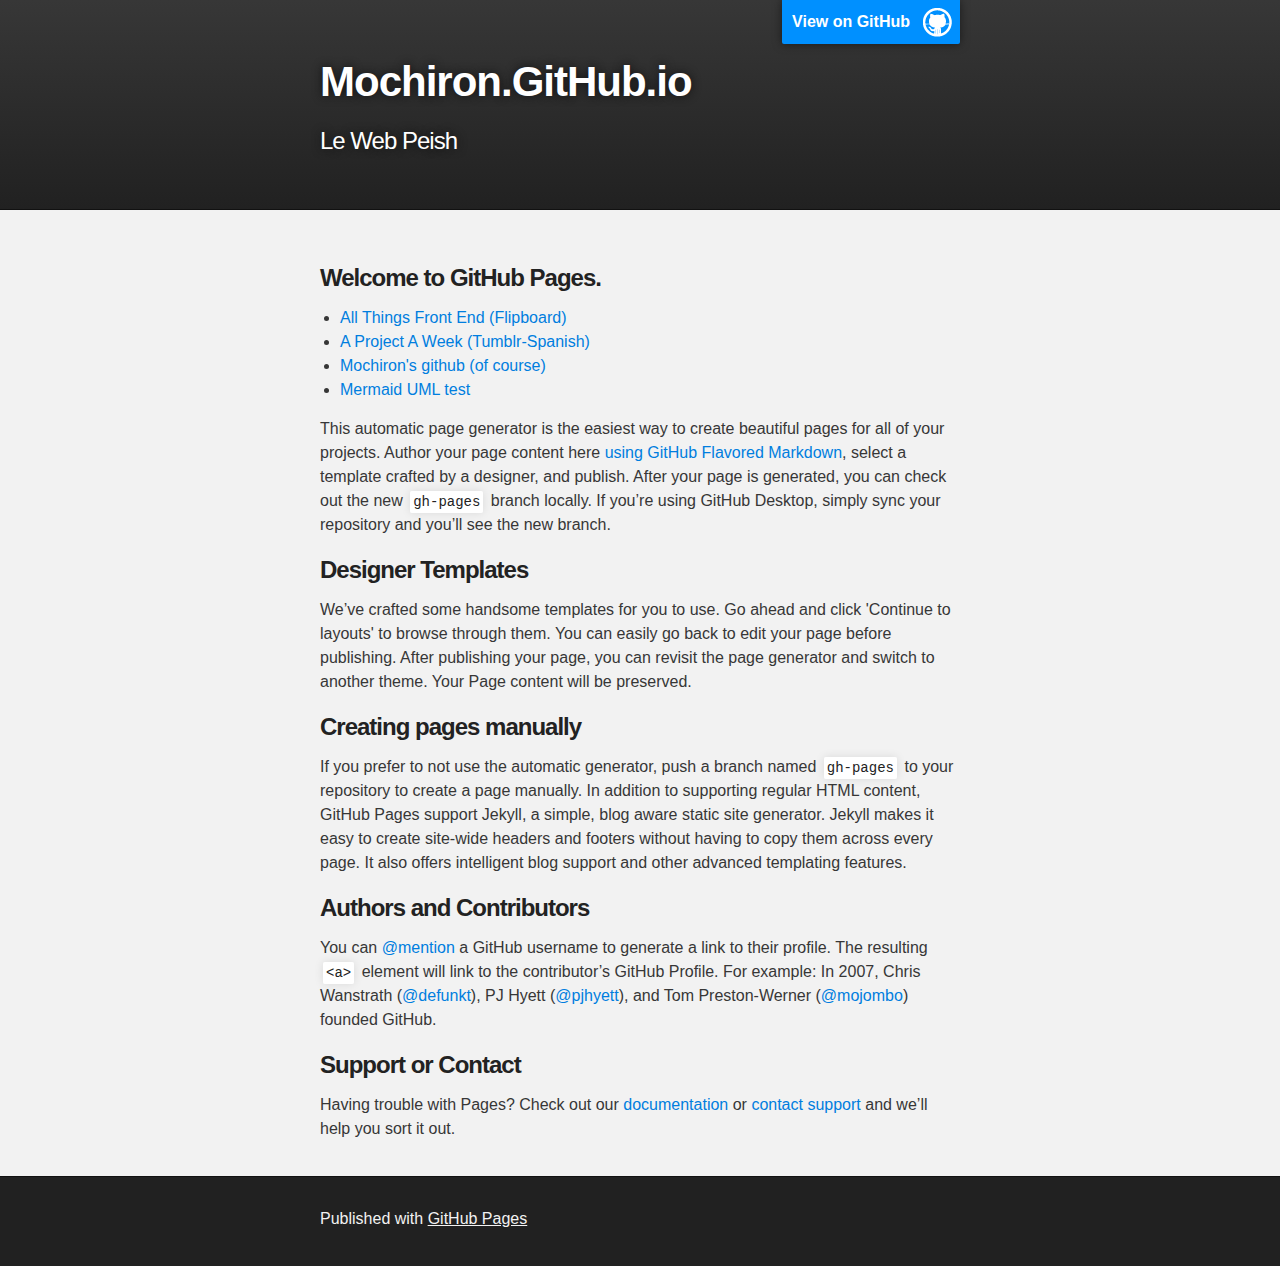
<file: index.html>
<!DOCTYPE html>
<html>

  <head>
    <meta charset='utf-8'>
    <meta http-equiv="X-UA-Compatible" content="chrome=1">
    <meta name="description" content="Mochiron.GitHub.io : Le Web Peish">

    <link rel="stylesheet" type="text/css" media="screen" href="css/stylesheet.css">

    <title>Mochiron.GitHub.io</title>
  </head>

  <body>

    <!-- HEADER -->
    <div id="header_wrap" class="outer">
        <header class="inner">
          <a id="forkme_banner" href="https://github.com/mochiron">View on GitHub</a>

          <h1 id="project_title">Mochiron.GitHub.io</h1>
          <h2 id="project_tagline">Le Web Peish</h2>

        </header>
    </div>

    <!-- MAIN CONTENT -->
    <div id="main_content_wrap" class="outer">
      <section id="main_content" class="inner">
        <h3>
<a id="welcome-to-github-pages" class="anchor" href="#welcome-to-github-pages" aria-hidden="true"><span class="octicon octicon-link"></span></a>Welcome to GitHub Pages.</h3>
<ul>
  <li>
    <a href="https://flipboard.com/@reitoosogu/all-things-front-end-vrp5psfby">All Things Front End (Flipboard)</a>
  </li>
  <li>
    <a href="http://mochirun.tumblr.com/">A Project A Week (Tumblr-Spanish)</a>
  </li>
  <li>
    <a href="https://github.com/mochiron">Mochiron's github (of course)</a>
  </li>
  <li>
    <a href="mermaidtest.html">Mermaid UML test</a>
  </li>

</ul>

<p>This automatic page generator is the easiest way to create beautiful pages for all of your projects. Author your page content here <a href="https://guides.github.com/features/mastering-markdown/">using GitHub Flavored Markdown</a>, select a template crafted by a designer, and publish. After your page is generated, you can check out the new <code>gh-pages</code> branch locally. If you’re using GitHub Desktop, simply sync your repository and you’ll see the new branch.</p>

<h3>
<a id="designer-templates" class="anchor" href="#designer-templates" aria-hidden="true"><span class="octicon octicon-link"></span></a>Designer Templates</h3>

<p>We’ve crafted some handsome templates for you to use. Go ahead and click 'Continue to layouts' to browse through them. You can easily go back to edit your page before publishing. After publishing your page, you can revisit the page generator and switch to another theme. Your Page content will be preserved.</p>

<h3>
<a id="creating-pages-manually" class="anchor" href="#creating-pages-manually" aria-hidden="true"><span class="octicon octicon-link"></span></a>Creating pages manually</h3>

<p>If you prefer to not use the automatic generator, push a branch named <code>gh-pages</code> to your repository to create a page manually. In addition to supporting regular HTML content, GitHub Pages support Jekyll, a simple, blog aware static site generator. Jekyll makes it easy to create site-wide headers and footers without having to copy them across every page. It also offers intelligent blog support and other advanced templating features.</p>

<h3>
<a id="authors-and-contributors" class="anchor" href="#authors-and-contributors" aria-hidden="true"><span class="octicon octicon-link"></span></a>Authors and Contributors</h3>

<p>You can <a href="https://github.com/blog/821" class="user-mention">@mention</a> a GitHub username to generate a link to their profile. The resulting <code>&lt;a&gt;</code> element will link to the contributor’s GitHub Profile. For example: In 2007, Chris Wanstrath (<a href="https://github.com/defunkt" class="user-mention">@defunkt</a>), PJ Hyett (<a href="https://github.com/pjhyett" class="user-mention">@pjhyett</a>), and Tom Preston-Werner (<a href="https://github.com/mojombo" class="user-mention">@mojombo</a>) founded GitHub.</p>

<h3>
<a id="support-or-contact" class="anchor" href="#support-or-contact" aria-hidden="true"><span class="octicon octicon-link"></span></a>Support or Contact</h3>

<p>Having trouble with Pages? Check out our <a href="https://help.github.com/pages">documentation</a> or <a href="https://github.com/contact">contact support</a> and we’ll help you sort it out.</p>
      </section>
    </div>

    <!-- FOOTER  -->
    <div id="footer_wrap" class="outer">
      <footer class="inner">
        <p>Published with <a href="https://pages.github.com">GitHub Pages</a></p>
      </footer>
    </div>



  </body>
</html>
</file>
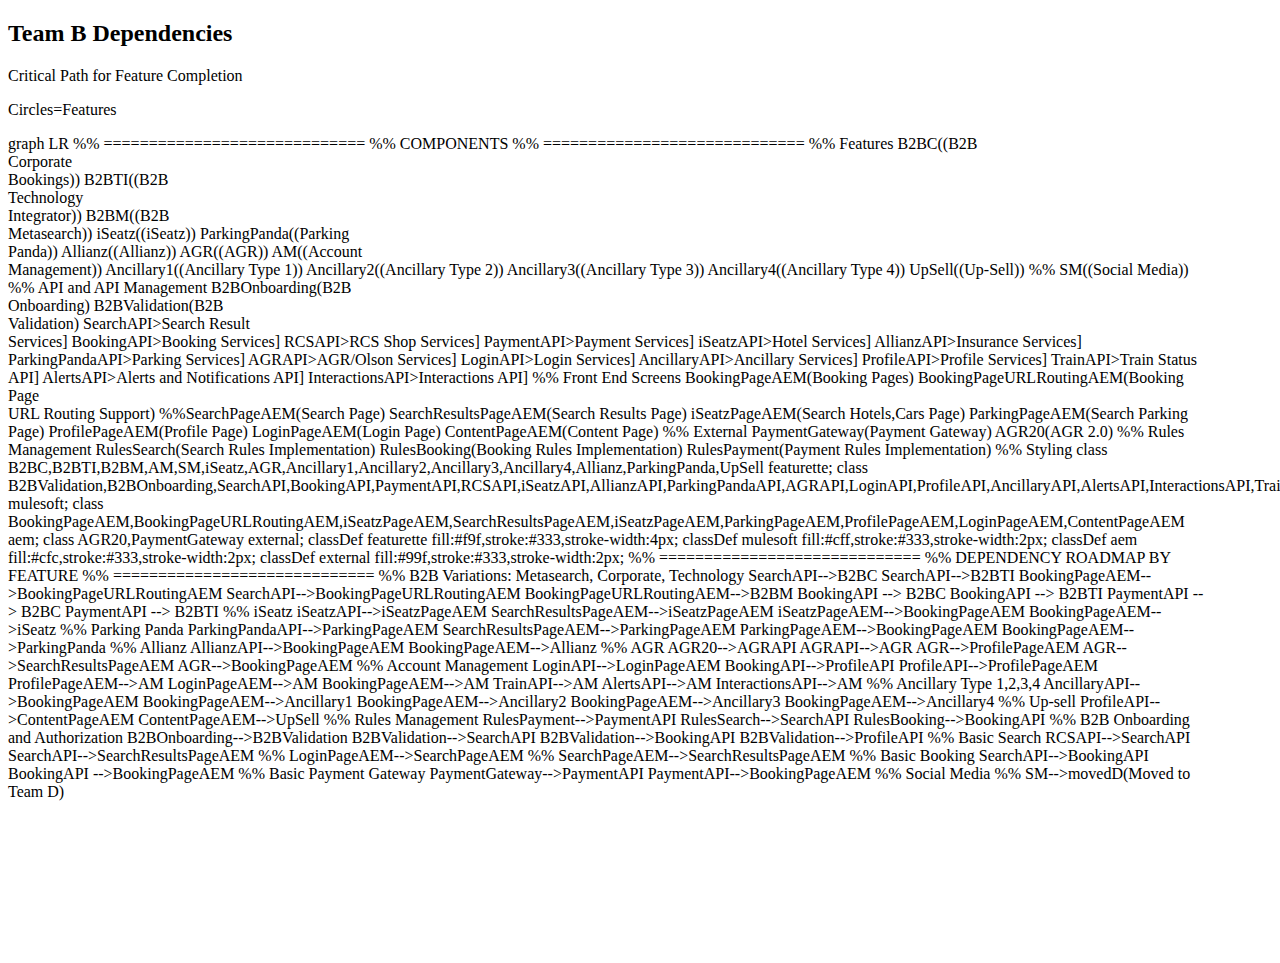
<file: FeatureDependencies.html>
<!DOCTYPE html>
<html>
  <head>
    <meta charset="utf-8">
    <link rel="stylesheet" href="css/mermaidUML.css"/>
    <script src="javascripts/mermaidUML.min.js"></script>
    <title></title>
  </head>
  <body>
    <h2>Team B Dependencies</h2>
    <p>Critical Path for Feature Completion</p>
    <p>Circles=Features</p>

    <div class="mermaid">
      graph LR

      %% =============================
  		%% COMPONENTS
  		%% =============================

      %% Features
        B2BC((B2B<br/>Corporate<br/>Bookings))
        B2BTI((B2B<br/>Technology<br/>Integrator))
        B2BM((B2B<br/>Metasearch))
        iSeatz((iSeatz))
        ParkingPanda((Parking<br/>Panda))
        Allianz((Allianz))
        AGR((AGR))
        AM((Account<br/>Management))
        Ancillary1((Ancillary Type 1))
        Ancillary2((Ancillary Type 2))
        Ancillary3((Ancillary Type 3))
        Ancillary4((Ancillary Type 4))
        UpSell((Up-Sell))
%%        SM((Social Media))

      %% API and API Management
    		B2BOnboarding(B2B<br/>Onboarding)
    		B2BValidation(B2B<br/>Validation)
    		SearchAPI>Search Result<br/>Services]
    		BookingAPI>Booking Services]
        RCSAPI>RCS Shop Services]
        PaymentAPI>Payment Services]
        iSeatzAPI>Hotel Services]
        AllianzAPI>Insurance Services]
        ParkingPandaAPI>Parking Services]
        AGRAPI>AGR/Olson Services]
        LoginAPI>Login Services]
        AncillaryAPI>Ancillary Services]
        ProfileAPI>Profile Services]
        TrainAPI>Train Status API]
        AlertsAPI>Alerts and Notifications API]
        InteractionsAPI>Interactions API]

      %% Front End Screens
    		BookingPageAEM(Booking Pages)
    		BookingPageURLRoutingAEM(Booking Page <br/> URL Routing Support)
      %%SearchPageAEM(Search Page)
        SearchResultsPageAEM(Search Results Page)
        iSeatzPageAEM(Search Hotels,Cars Page)
        ParkingPageAEM(Search Parking Page)
        ProfilePageAEM(Profile Page)
        LoginPageAEM(Login Page)
        ContentPageAEM(Content Page)

      %% External
        PaymentGateway(Payment Gateway)
        AGR20(AGR 2.0)

      %% Rules Management
    		RulesSearch(Search Rules Implementation)
    		RulesBooking(Booking Rules Implementation)
        RulesPayment(Payment Rules Implementation)

      %% Styling
     		class B2BC,B2BTI,B2BM,AM,SM,iSeatz,AGR,Ancillary1,Ancillary2,Ancillary3,Ancillary4,Allianz,ParkingPanda,UpSell featurette;
     		class B2BValidation,B2BOnboarding,SearchAPI,BookingAPI,PaymentAPI,RCSAPI,iSeatzAPI,AllianzAPI,ParkingPandaAPI,AGRAPI,LoginAPI,ProfileAPI,AncillaryAPI,AlertsAPI,InteractionsAPI,TrainAPI mulesoft;
    		class BookingPageAEM,BookingPageURLRoutingAEM,iSeatzPageAEM,SearchResultsPageAEM,iSeatzPageAEM,ParkingPageAEM,ProfilePageAEM,LoginPageAEM,ContentPageAEM aem;
        class AGR20,PaymentGateway external;

    		classDef featurette fill:#f9f,stroke:#333,stroke-width:4px;
    		classDef mulesoft fill:#cff,stroke:#333,stroke-width:2px;
    		classDef aem fill:#cfc,stroke:#333,stroke-width:2px;

        classDef external fill:#99f,stroke:#333,stroke-width:2px;

  		%% =============================
  		%% DEPENDENCY ROADMAP BY FEATURE
  		%% =============================

    	%% B2B Variations: Metasearch, Corporate, Technology
        SearchAPI-->B2BC
        SearchAPI-->B2BTI
        BookingPageAEM-->BookingPageURLRoutingAEM
        SearchAPI-->BookingPageURLRoutingAEM
        BookingPageURLRoutingAEM-->B2BM
        BookingAPI --> B2BC
        BookingAPI --> B2BTI
        PaymentAPI --> B2BC
        PaymentAPI --> B2BTI

      %% iSeatz
        iSeatzAPI-->iSeatzPageAEM
    		SearchResultsPageAEM-->iSeatzPageAEM
    		iSeatzPageAEM-->BookingPageAEM
    		BookingPageAEM-->iSeatz

      %% Parking Panda
        ParkingPandaAPI-->ParkingPageAEM
        SearchResultsPageAEM-->ParkingPageAEM
        ParkingPageAEM-->BookingPageAEM
        BookingPageAEM-->ParkingPanda

      %% Allianz
        AllianzAPI-->BookingPageAEM
        BookingPageAEM-->Allianz

      %% AGR
        AGR20-->AGRAPI
        AGRAPI-->AGR
        AGR-->ProfilePageAEM
        AGR-->SearchResultsPageAEM
        AGR-->BookingPageAEM

    	%% Account Management
        LoginAPI-->LoginPageAEM
        BookingAPI-->ProfileAPI
        ProfileAPI-->ProfilePageAEM
    		ProfilePageAEM-->AM
        LoginPageAEM-->AM
        BookingPageAEM-->AM
        TrainAPI-->AM
        AlertsAPI-->AM
        InteractionsAPI-->AM

    	%% Ancillary Type 1,2,3,4
    		AncillaryAPI-->BookingPageAEM
        BookingPageAEM-->Ancillary1
        BookingPageAEM-->Ancillary2
        BookingPageAEM-->Ancillary3
        BookingPageAEM-->Ancillary4

    	%% Up-sell
        ProfileAPI-->ContentPageAEM
        ContentPageAEM-->UpSell

      %% Rules Management
        RulesPayment-->PaymentAPI
    		RulesSearch-->SearchAPI
    		RulesBooking-->BookingAPI

  		%% B2B Onboarding and Authorization
    		B2BOnboarding-->B2BValidation
    		B2BValidation-->SearchAPI
    		B2BValidation-->BookingAPI
        B2BValidation-->ProfileAPI

      %% Basic Search
        RCSAPI-->SearchAPI
        SearchAPI-->SearchResultsPageAEM
%%        LoginPageAEM-->SearchPageAEM
%%        SearchPageAEM-->SearchResultsPageAEM

      %% Basic Booking
        SearchAPI-->BookingAPI
        BookingAPI -->BookingPageAEM

      %% Basic Payment Gateway
        PaymentGateway-->PaymentAPI
        PaymentAPI-->BookingPageAEM

        %% Social Media
%%          SM-->movedD(Moved to Team D)




    </div>




  </body>
</html>
</file>
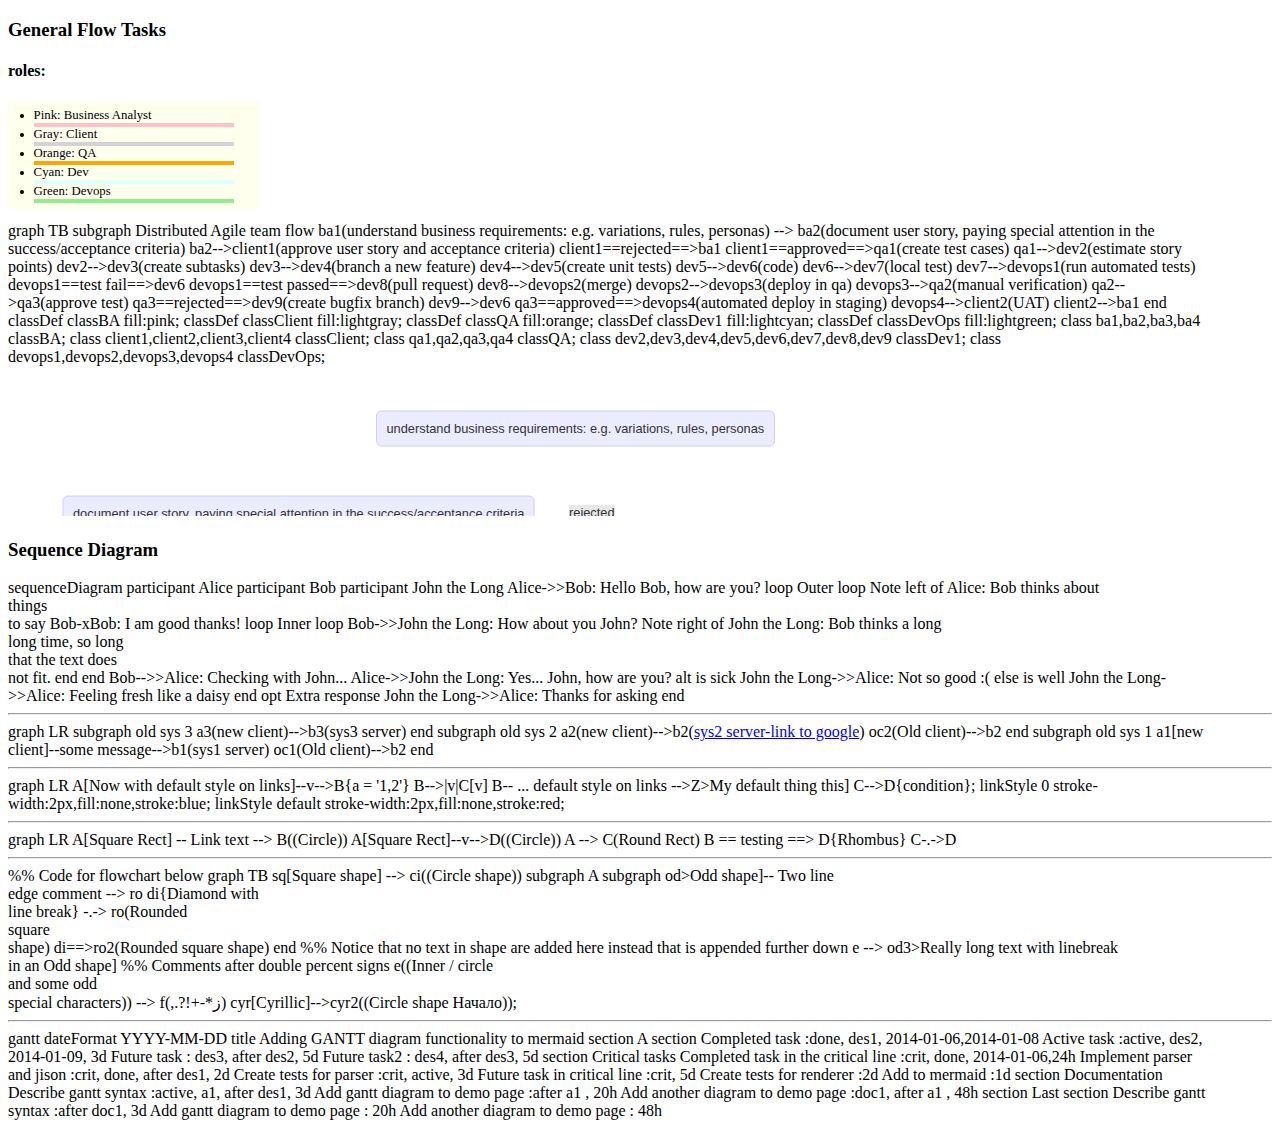
<file: mermaidtest.html>
<!DOCTYPE html>
<html>
<head>
    <meta charset="UTF-8">
    <link rel="stylesheet" href="css/mermaidUML.css"/>
    <script src="javascripts/mermaidUML.min.js"></script>
</head>
    <body>
<h3>General Flow Tasks</h3>
<h4>roles:</h4>
<ul style="font-size: 0.8em; width: 200px; padding: 0.5em 2em; background-color: #ffe">
  <li style="border-bottom:solid 4px pink">Pink: Business Analyst</li>
  <li style="border-bottom:solid 4px lightgray">Gray: Client</li>
  <li style="border-bottom:solid 4px orange">Orange: QA</li>
  <li style="border-bottom:solid 4px lightcyan">Cyan: Dev</li>
  <li style="border-bottom:solid 4px lightgreen">Green: Devops</li>
</ul>
<div class="mermaid">
  graph TB
  subgraph Distributed Agile team flow
    ba1(understand business requirements: e.g. variations, rules, personas) --> ba2(document user story, paying special attention in the success/acceptance criteria)
    ba2-->client1(approve user story and acceptance criteria)
    client1==rejected==>ba1
    client1==approved==>qa1(create test cases)
    qa1-->dev2(estimate story points)
    dev2-->dev3(create subtasks)
    dev3-->dev4(branch a new feature)
    dev4-->dev5(create unit tests)
    dev5-->dev6(code)
    dev6-->dev7(local test)
    dev7-->devops1(run automated tests)
    devops1==test fail==>dev6
    devops1==test passed==>dev8(pull request)
    dev8-->devops2(merge)
    devops2-->devops3(deploy in qa)
    devops3-->qa2(manual verification)
    qa2-->qa3(approve test)
    qa3==rejected==>dev9(create bugfix branch)
    dev9-->dev6
    qa3==approved==>devops4(automated deploy in staging)
    devops4-->client2(UAT)
    client2-->ba1
  end
  classDef classBA fill:pink;
  classDef classClient fill:lightgray;
  classDef classQA fill:orange;
  classDef classDev1 fill:lightcyan;
  classDef classDevOps fill:lightgreen;
  class ba1,ba2,ba3,ba4 classBA;
  class client1,client2,client3,client4 classClient;
  class qa1,qa2,qa3,qa4 classQA;
  class dev2,dev3,dev4,dev5,dev6,dev7,dev8,dev9 classDev1;
  class devops1,devops2,devops3,devops4 classDevOps;

</div>



<h3>Sequence Diagram</h3>

    <div class="mermaid">
        sequenceDiagram
          participant Alice
          participant Bob
          participant John the Long

        Alice->>Bob: Hello Bob, how are you?
        loop Outer loop
          Note left of Alice: Bob thinks about <br/> things <br/> to say
            Bob-xBob: I am good thanks!
            loop Inner loop
              Bob->>John the Long: How about you John?
              Note right of John the Long: Bob thinks a long<br/>long time, so long<br/>that the text does<br/>not fit.
            end
        end
        Bob-->>Alice: Checking with John...
        Alice->>John the Long: Yes... John, how are you?
        alt is sick
            John the Long->>Alice: Not so good :(
        else is well
            John the Long->>Alice: Feeling fresh like a daisy
        end
        opt Extra response
            John the Long->>Alice: Thanks for asking
        end
    </div>
    <hr/>
    <div class="mermaid">
        graph LR
        subgraph old sys 3
          a3(new client)-->b3(sys3 server)
        end
        subgraph old sys 2
          a2(new client)-->b2(<a href='"http://google.com"' target='"blank"'>sys2 server-link to google</a>)
          oc2(Old client)-->b2
        end
        subgraph old sys 1
          a1[new client]--some message-->b1(sys1 server)
          oc1(Old client)-->b2
        end
    </div>
    <hr/>
    <div  class="mermaid">
        graph LR
          A[Now with default style on links]--v-->B{a = '1,2'}
          B-->|v|C[v]
          B-- ... default style on links -->Z>My default thing this]
          C-->D{condition};

        linkStyle 0 stroke-width:2px,fill:none,stroke:blue;
        linkStyle default stroke-width:2px,fill:none,stroke:red;
    </div>
    <hr/>
    <div class="mermaid">
        graph LR
        A[Square Rect]  --      Link text      -->       B((Circle))
        A[Square Rect]--v-->D((Circle))
        A --> C(Round Rect)
        B    ==  testing ==>     D{Rhombus}
        C-.->D
    </div>
    <hr/>
    <div class="mermaid">
      %% Code for flowchart below
      graph TB
          sq[Square shape] --> ci((Circle shape))

          subgraph A subgraph
              od>Odd shape]-- Two line<br>edge comment --> ro
              di{Diamond with <br/> line break} -.-> ro(Rounded<br>square<br>shape)
              di==>ro2(Rounded square shape)
          end

          %% Notice that no text in shape are added here instead that is appended further down
          e --> od3>Really long text with linebreak<br>in an Odd shape]

          %% Comments after double percent signs
          e((Inner / circle<br>and some odd <br>special characters)) --> f(,.?!+-*ز)

          cyr[Cyrillic]-->cyr2((Circle shape Начало));
    </div>
    <hr/>
    <div class="mermaid">
        gantt
        dateFormat  YYYY-MM-DD
        title Adding GANTT diagram functionality to mermaid

        section A section
          Completed task            :done,    des1, 2014-01-06,2014-01-08
          Active task               :active,  des2, 2014-01-09, 3d
          Future task               :         des3, after des2, 5d
          Future task2               :         des4, after des3, 5d

        section Critical tasks
          Completed task in the critical line :crit, done, 2014-01-06,24h
          Implement parser and jison          :crit, done, after des1, 2d
          Create tests for parser             :crit, active, 3d
          Future task in critical line        :crit, 5d
          Create tests for renderer           :2d
          Add to mermaid                      :1d

        section Documentation
          Describe gantt syntax               :active, a1, after des1, 3d
          Add gantt diagram to demo page      :after a1  , 20h
          Add another diagram to demo page    :doc1, after a1  , 48h

        section Last section
          Describe gantt syntax               :after doc1, 3d
          Add gantt diagram to demo page      : 20h
          Add another diagram to demo page    : 48h
    </div>
    </body>
</html>
</file>
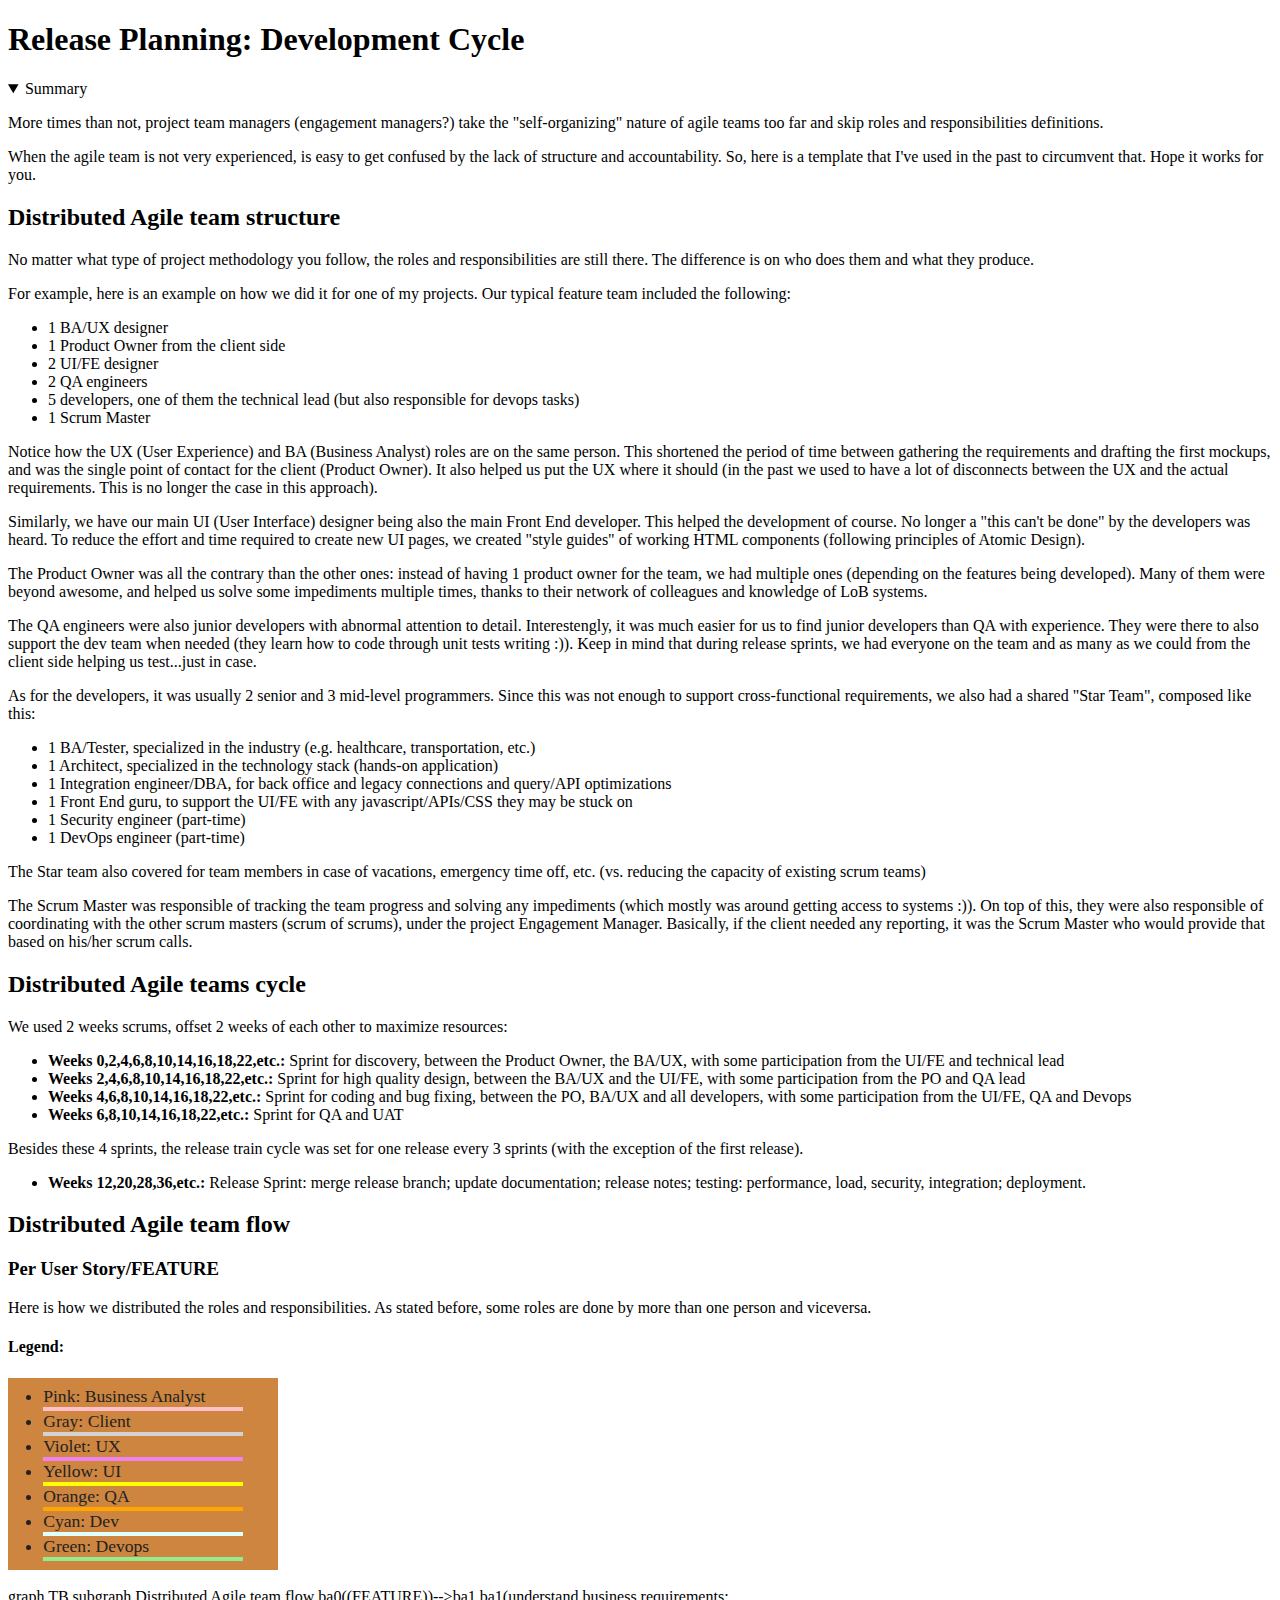
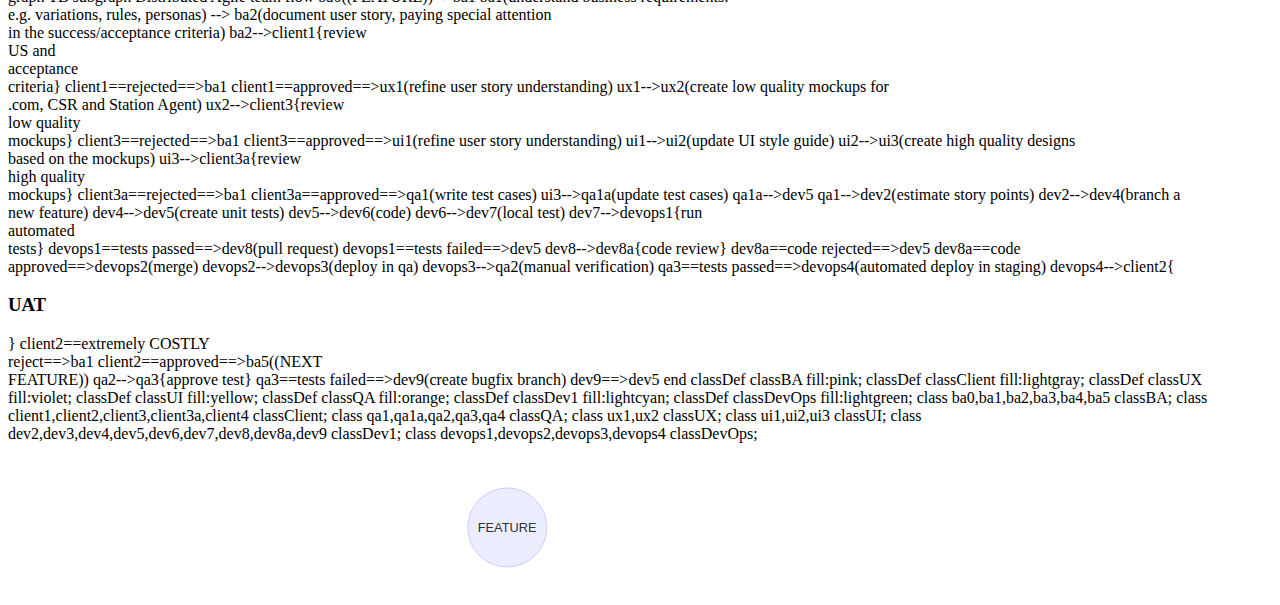
<file: ReleasePlanning1.html>
<!DOCTYPE html>
<html>
<head>
    <meta charset="UTF-8">
    <link rel="stylesheet" href="css/mermaidUML.css"/>
    <script src="javascripts/mermaidUML.min.js"></script>
    <title>Release Planning: Development Cycle</title>
</head>
    <body>
      <h1>Release Planning: Development Cycle</h1>
      <details open>
        <summary>Summary</summary>

        <p>
          More times than not, project team managers (engagement managers?) take the "self-organizing" nature of agile teams too far and skip roles and responsibilities definitions.</p>
          <p>
            When the agile team is not very experienced, is easy to get confused by the lack of structure and accountability. So, here is a template that I've used in the past to circumvent that.
            Hope it works for you.
          </p>
      </details>

<h2>Distributed Agile team structure</h2>
<p>
  No matter what type of project methodology you follow, the roles and responsibilities are still there. The difference is on who does them and what they produce.</p>
</p>
  For example, here is an example on how we did it for one of my projects. Our typical feature team included the following:
  <ul>
    <li>1 BA/UX designer</li>
    <li>1 Product Owner from the client side</li>
    <li>2 UI/FE designer</li>
    <li>2 QA engineers</li>
    <li>5 developers, one of them the technical lead (but also responsible for devops tasks)</li>
    <li>1 Scrum Master</li>
  </ul>
</p>
<p>
  Notice how the UX (User Experience) and BA (Business Analyst) roles are on the same person. This shortened the period of time between gathering the requirements and drafting the first mockups, and was the single point of contact for the client (Product Owner).
  It also helped us put the UX where it should (in the past we used to have a lot of disconnects between the UX and the actual requirements. This is no longer the case in this approach).
</p>
<p>
  Similarly, we have our main UI (User Interface) designer being also the main Front End developer. This helped the development of course. No longer a "this can't be done" by the developers was heard.
  To reduce the effort and time required to create new UI pages, we created "style guides" of working HTML components (following principles of Atomic Design).
</p>
<p>
  The Product Owner was all the contrary than the other ones: instead of having 1 product owner for the team, we had multiple ones (depending on the features being developed).
   Many of them were beyond awesome, and helped us solve some impediments multiple times, thanks to their network of colleagues and knowledge of LoB systems.
</p>
<p>
  The QA engineers were also junior developers with abnormal attention to detail. Interestengly, it was much easier for us to find junior developers than QA with experience.
  They were there to also support the dev team when needed (they learn how to code through unit tests writing :)). Keep in mind that during release sprints, we had everyone on the team and as many as we could from the client side helping us test...just in case.
</p>
<p>
  As for the developers, it was usually 2 senior and 3 mid-level programmers. Since this was not enough to support cross-functional requirements, we also had a shared "Star Team", composed like this:
  <ul>
    <li>1 BA/Tester, specialized in the industry (e.g. healthcare, transportation, etc.)</li>
    <li>1 Architect, specialized in the technology stack (hands-on application)</li>
    <li>1 Integration engineer/DBA, for back office and legacy connections and query/API optimizations</li>
    <li>1 Front End guru, to support the UI/FE with any javascript/APIs/CSS they may be stuck on</li>
    <li>1 Security engineer (part-time)</li>
    <li>1 DevOps engineer (part-time)</li>
  </ul>
  The Star team also covered for team members in case of vacations, emergency time off, etc. (vs. reducing the capacity of existing scrum teams)
</p>
<p>
  The Scrum Master was responsible of tracking the team progress and solving any impediments (which mostly was around getting access to systems :)). On top of this, they were also responsible of coordinating with the other scrum masters (scrum of scrums), under the project Engagement Manager.
  Basically, if the client needed any reporting, it was the Scrum Master who would provide that based on his/her scrum calls.
</p>

<h2>Distributed Agile teams cycle</h2>
<p>
  We used 2 weeks scrums, offset 2 weeks of each other to maximize resources:
  <ul>
    <li><b>Weeks 0,2,4,6,8,10,14,16,18,22,etc.:</b> Sprint for discovery, between the Product Owner, the BA/UX, with some participation from the UI/FE and technical lead</li>
    <li><b>Weeks 2,4,6,8,10,14,16,18,22,etc.:</b> Sprint for high quality design, between the BA/UX and the UI/FE, with some participation from the PO and QA lead</li>
    <li><b>Weeks 4,6,8,10,14,16,18,22,etc.:</b> Sprint for coding and bug fixing, between the PO, BA/UX and all developers, with some participation from the UI/FE, QA and Devops</li>
    <li><b>Weeks 6,8,10,14,16,18,22,etc.:</b> Sprint for QA and UAT</li>
  </ul>
  <p>
    Besides these 4 sprints, the release train cycle was set for one release every 3 sprints (with the exception of the first release).
    <ul>
      <li><b>Weeks 12,20,28,36,etc.:</b> Release Sprint: merge release branch; update documentation; release notes; testing: performance, load, security, integration; deployment.</li>
    </ul>
  </p>
</p>

<h2>Distributed Agile team flow</h2>
<h3>Per User Story/FEATURE</h3>

<p>
  Here is how we distributed the roles and responsibilities. As stated before, some roles are done by more than one person and viceversa.
</p>

<h4>Legend:</h4>
<ul style="font-size: 1.1em; width: 200px; padding: 0.5em 2em; background-color:peru;color:#222">
  <li style="border-bottom:solid 4px pink">Pink: Business Analyst</li>
  <li style="border-bottom:solid 4px lightgray">Gray: Client</li>
  <li style="border-bottom:solid 4px violet">Violet: UX</li>
  <li style="border-bottom:solid 4px yellow">Yellow: UI</li>
  <li style="border-bottom:solid 4px orange">Orange: QA</li>
  <li style="border-bottom:solid 4px lightcyan">Cyan: Dev</li>
  <li style="border-bottom:solid 4px lightgreen">Green: Devops</li>
</ul>

<div class="mermaid">
  graph TB
  subgraph Distributed Agile team flow
    ba0((FEATURE))-->ba1
    ba1(understand business requirements:<br/>e.g. variations, rules, personas) --> ba2(document user story, paying special attention<br/>in the success/acceptance criteria)
    ba2-->client1{review<br/>US and<br/>acceptance<br/>criteria}
    client1==rejected==>ba1
    client1==approved==>ux1(refine user story understanding)
    ux1-->ux2(create low quality mockups for <br/>.com, CSR and Station Agent)
    ux2-->client3{review<br/>low quality<br/>mockups}
    client3==rejected==>ba1
    client3==approved==>ui1(refine user story understanding)
    ui1-->ui2(update UI style guide)
    ui2-->ui3(create high quality designs<br/> based on the mockups)
    ui3-->client3a{review<br/>high quality<br/>mockups}
    client3a==rejected==>ba1
    client3a==approved==>qa1(write test cases)


    ui3-->qa1a(update test cases)
    qa1a-->dev5
    qa1-->dev2(estimate story points)
    dev2-->dev4(branch a new feature)
    dev4-->dev5(create unit tests)
    dev5-->dev6(code)
    dev6-->dev7(local test)
    dev7-->devops1{run<br/>automated<br/>tests}
    devops1==tests passed==>dev8(pull request)
    devops1==tests failed==>dev5
    dev8-->dev8a{code review}
    dev8a==code rejected==>dev5
    dev8a==code approved==>devops2(merge)
    devops2-->devops3(deploy in qa)
    devops3-->qa2(manual verification)
    qa3==tests passed==>devops4(automated deploy in staging)
    devops4-->client2{<h3>UAT</h3>}
    client2==extremely COSTLY<br/>reject==>ba1
    client2==approved==>ba5((NEXT<br/>FEATURE))
    qa2-->qa3{approve test}
    qa3==tests failed==>dev9(create bugfix branch)
    dev9==>dev5
  end
  classDef classBA fill:pink;
  classDef classClient fill:lightgray;
  classDef classUX fill:violet;
  classDef classUI fill:yellow;
  classDef classQA fill:orange;
  classDef classDev1 fill:lightcyan;
  classDef classDevOps fill:lightgreen;
  class ba0,ba1,ba2,ba3,ba4,ba5 classBA;
  class client1,client2,client3,client3a,client4 classClient;
  class qa1,qa1a,qa2,qa3,qa4 classQA;
  class ux1,ux2 classUX;
  class ui1,ui2,ui3 classUI;
  class dev2,dev3,dev4,dev5,dev6,dev7,dev8,dev8a,dev9 classDev1;
  class devops1,devops2,devops3,devops4 classDevOps;

</div>
</file>
<file: css/stylesheet.css>
/*******************************************************************************
Slate Theme for GitHub Pages
by Jason Costello, @jsncostello
*******************************************************************************/

@import url(github-light.css);

/*******************************************************************************
MeyerWeb Reset
*******************************************************************************/

html, body, div, span, applet, object, iframe,
h1, h2, h3, h4, h5, h6, p, blockquote, pre,
a, abbr, acronym, address, big, cite, code,
del, dfn, em, img, ins, kbd, q, s, samp,
small, strike, strong, sub, sup, tt, var,
b, u, i, center,
dl, dt, dd, ol, ul, li,
fieldset, form, label, legend,
table, caption, tbody, tfoot, thead, tr, th, td,
article, aside, canvas, details, embed,
figure, figcaption, footer, header, hgroup,
menu, nav, output, ruby, section, summary,
time, mark, audio, video {
  margin: 0;
  padding: 0;
  border: 0;
  font: inherit;
  vertical-align: baseline;
}

/* HTML5 display-role reset for older browsers */
article, aside, details, figcaption, figure,
footer, header, hgroup, menu, nav, section {
  display: block;
}

ol, ul {
  list-style: none;
}

table {
  border-collapse: collapse;
  border-spacing: 0;
}

/*******************************************************************************
Theme Styles
*******************************************************************************/

body {
  box-sizing: border-box;
  color:#373737;
  background: #212121;
  font-size: 16px;
  font-family: 'Myriad Pro', Calibri, Helvetica, Arial, sans-serif;
  line-height: 1.5;
  -webkit-font-smoothing: antialiased;
}

h1, h2, h3, h4, h5, h6 {
  margin: 10px 0;
  font-weight: 700;
  color:#222222;
  font-family: 'Lucida Grande', 'Calibri', Helvetica, Arial, sans-serif;
  letter-spacing: -1px;
}

h1 {
  font-size: 36px;
  font-weight: 700;
}

h2 {
  padding-bottom: 10px;
  font-size: 32px;
  background: url('../images/bg_hr.png') repeat-x bottom;
}

h3 {
  font-size: 24px;
}

h4 {
  font-size: 21px;
}

h5 {
  font-size: 18px;
}

h6 {
  font-size: 16px;
}

p {
  margin: 10px 0 15px 0;
}

footer p {
  color: #f2f2f2;
}

a {
  text-decoration: none;
  color: #007edf;
  text-shadow: none;

  transition: color 0.5s ease;
  transition: text-shadow 0.5s ease;
  -webkit-transition: color 0.5s ease;
  -webkit-transition: text-shadow 0.5s ease;
  -moz-transition: color 0.5s ease;
  -moz-transition: text-shadow 0.5s ease;
  -o-transition: color 0.5s ease;
  -o-transition: text-shadow 0.5s ease;
  -ms-transition: color 0.5s ease;
  -ms-transition: text-shadow 0.5s ease;
}

a:hover, a:focus {text-decoration: underline;}

footer a {
  color: #F2F2F2;
  text-decoration: underline;
}

em {
  font-style: italic;
}

strong {
  font-weight: bold;
}

img {
  position: relative;
  margin: 0 auto;
  max-width: 739px;
  padding: 5px;
  margin: 10px 0 10px 0;
  border: 1px solid #ebebeb;

  box-shadow: 0 0 5px #ebebeb;
  -webkit-box-shadow: 0 0 5px #ebebeb;
  -moz-box-shadow: 0 0 5px #ebebeb;
  -o-box-shadow: 0 0 5px #ebebeb;
  -ms-box-shadow: 0 0 5px #ebebeb;
}

p img {
  display: inline;
  margin: 0;
  padding: 0;
  vertical-align: middle;
  text-align: center;
  border: none;
}

pre, code {
  width: 100%;
  color: #222;
  background-color: #fff;

  font-family: Monaco, "Bitstream Vera Sans Mono", "Lucida Console", Terminal, monospace;
  font-size: 14px;

  border-radius: 2px;
  -moz-border-radius: 2px;
  -webkit-border-radius: 2px;
}

pre {
  width: 100%;
  padding: 10px;
  box-shadow: 0 0 10px rgba(0,0,0,.1);
  overflow: auto;
}

code {
  padding: 3px;
  margin: 0 3px;
  box-shadow: 0 0 10px rgba(0,0,0,.1);
}

pre code {
  display: block;
  box-shadow: none;
}

blockquote {
  color: #666;
  margin-bottom: 20px;
  padding: 0 0 0 20px;
  border-left: 3px solid #bbb;
}


ul, ol, dl {
  margin-bottom: 15px
}

ul {
  list-style-position: inside;
  list-style: disc;
  padding-left: 20px;
}

ol {
  list-style-position: inside;
  list-style: decimal;
  padding-left: 20px;
}

dl dt {
  font-weight: bold;
}

dl dd {
  padding-left: 20px;
  font-style: italic;
}

dl p {
  padding-left: 20px;
  font-style: italic;
}

hr {
  height: 1px;
  margin-bottom: 5px;
  border: none;
  background: url('../images/bg_hr.png') repeat-x center;
}

table {
  border: 1px solid #373737;
  margin-bottom: 20px;
  text-align: left;
 }

th {
  font-family: 'Lucida Grande', 'Helvetica Neue', Helvetica, Arial, sans-serif;
  padding: 10px;
  background: #373737;
  color: #fff;
 }

td {
  padding: 10px;
  border: 1px solid #373737;
 }

form {
  background: #f2f2f2;
  padding: 20px;
}

/*******************************************************************************
Full-Width Styles
*******************************************************************************/

.outer {
  width: 100%;
}

.inner {
  position: relative;
  max-width: 640px;
  padding: 20px 10px;
  margin: 0 auto;
}

#forkme_banner {
  display: block;
  position: absolute;
  top:0;
  right: 10px;
  z-index: 10;
  padding: 10px 50px 10px 10px;
  color: #fff;
  background: url('../images/blacktocat.png') #0090ff no-repeat 95% 50%;
  font-weight: 700;
  box-shadow: 0 0 10px rgba(0,0,0,.5);
  border-bottom-left-radius: 2px;
  border-bottom-right-radius: 2px;
}

#header_wrap {
  background: #212121;
  background: -moz-linear-gradient(top, #373737, #212121);
  background: -webkit-linear-gradient(top, #373737, #212121);
  background: -ms-linear-gradient(top, #373737, #212121);
  background: -o-linear-gradient(top, #373737, #212121);
  background: linear-gradient(top, #373737, #212121);
}

#header_wrap .inner {
  padding: 50px 10px 30px 10px;
}

#project_title {
  margin: 0;
  color: #fff;
  font-size: 42px;
  font-weight: 700;
  text-shadow: #111 0px 0px 10px;
}

#project_tagline {
  color: #fff;
  font-size: 24px;
  font-weight: 300;
  background: none;
  text-shadow: #111 0px 0px 10px;
}

#downloads {
  position: absolute;
  width: 210px;
  z-index: 10;
  bottom: -40px;
  right: 0;
  height: 70px;
  background: url('../images/icon_download.png') no-repeat 0% 90%;
}

.zip_download_link {
  display: block;
  float: right;
  width: 90px;
  height:70px;
  text-indent: -5000px;
  overflow: hidden;
  background: url(../images/sprite_download.png) no-repeat bottom left;
}

.tar_download_link {
  display: block;
  float: right;
  width: 90px;
  height:70px;
  text-indent: -5000px;
  overflow: hidden;
  background: url(../images/sprite_download.png) no-repeat bottom right;
  margin-left: 10px;
}

.zip_download_link:hover {
  background: url(../images/sprite_download.png) no-repeat top left;
}

.tar_download_link:hover {
  background: url(../images/sprite_download.png) no-repeat top right;
}

#main_content_wrap {
  background: #f2f2f2;
  border-top: 1px solid #111;
  border-bottom: 1px solid #111;
}

#main_content {
  padding-top: 40px;
}

#footer_wrap {
  background: #212121;
}



/*******************************************************************************
Small Device Styles
*******************************************************************************/

@media screen and (max-width: 480px) {
  body {
    font-size:14px;
  }

  #downloads {
    display: none;
  }

  .inner {
    min-width: 320px;
    max-width: 480px;
  }

  #project_title {
  font-size: 32px;
  }

  h1 {
    font-size: 28px;
  }

  h2 {
    font-size: 24px;
  }

  h3 {
    font-size: 21px;
  }

  h4 {
    font-size: 18px;
  }

  h5 {
    font-size: 14px;
  }

  h6 {
    font-size: 12px;
  }

  code, pre {
    min-width: 320px;
    max-width: 480px;
    font-size: 11px;
  }

}
</file>
<file: css/mermaidUML.css>
/* Flowchart variables */
/* Sequence Diagram variables */
/* Gantt chart variables */
.mermaid .label {
  color: #333333;
  font-family: 'trebuchet ms', verdana, arial;
  font-size:0.8em;
}

.node rect,
.node circle,
.node polygon {
  fill: #ececff;
  stroke: #ccccff;
  stroke-width: 1px;
}
.edgePath .path {
  stroke: #333333;
}
.cluster rect {
  fill: #ffffde !important;
  rx: 4 !important;
  stroke: #aaaa33 !important;
  stroke-width: 1px !important;
}
.cluster text {
  fill: #333333;
}
.actor {
  stroke: #ccccff;
  fill: #ececff;
}
text.actor {
  fill: black;
  stroke: none;
}
.actor-line {
  stroke: grey;
}
.messageLine0 {
  stroke-width: 1.5;
  stroke-dasharray: "2 2";
  marker-end: "url(#arrowhead)";
  stroke: #333333;
}
.messageLine1 {
  stroke-width: 1.5;
  stroke-dasharray: "2 2";
  stroke: #333333;
}
#arrowhead {
  fill: #333333;
}
#crosshead path {
  fill: #333333 !important;
  stroke: #333333 !important;
}
.messageText {
  fill: #333333;
  stroke: none;
}
.labelBox {
  stroke: #ccccff;
  fill: #ececff;
}
.labelText {
  fill: black;
  stroke: none;
}
.loopText {
  fill: black;
  stroke: none;
}
.loopLine {
  stroke-width: 2;
  stroke-dasharray: "2 2";
  marker-end: "url(#arrowhead)";
  stroke: #ccccff;
}
.note {
  stroke: #aaaa33;
  fill: #fff5ad;
}
.noteText {
  fill: black;
  stroke: none;
  font-family: 'trebuchet ms', verdana, arial;
  font-size: 14px;
}
/** Section styling */
.section {
  stroke: none;
  opacity: 0.2;
}
.section0 {
  fill: rgba(102, 102, 255, 0.49);
}
.section2 {
  fill: #fff400;
}
.section1,
.section3 {
  fill: white;
  opacity: 0.2;
}
.sectionTitle0 {
  fill: #333333;
}
.sectionTitle1 {
  fill: #333333;
}
.sectionTitle2 {
  fill: #333333;
}
.sectionTitle3 {
  fill: #333333;
}
.sectionTitle {
  text-anchor: start;
  font-size: 11px;
  text-height: 14px;
}
/* Grid and axis */
.grid .tick {
  stroke: lightgrey;
  opacity: 0.3;
  shape-rendering: crispEdges;
}
.grid path {
  stroke-width: 0;
}
/* Today line */
.today {
  fill: none;
  stroke: red;
  stroke-width: 2px;
}
/* Task styling */
/* Default task */
.task {
  stroke-width: 2;
}
.taskText {
  text-anchor: middle;
  font-size: 11px;
}
.taskTextOutsideRight {
  fill: black;
  text-anchor: start;
  font-size: 11px;
}
.taskTextOutsideLeft {
  fill: black;
  text-anchor: end;
  font-size: 11px;
}
/* Specific task settings for the sections*/
.taskText0,
.taskText1,
.taskText2,
.taskText3 {
  fill: white;
}
.task0,
.task1,
.task2,
.task3 {
  fill: #8a90dd;
  stroke: #534fbc;
}
.taskTextOutside0,
.taskTextOutside2 {
  fill: black;
}
.taskTextOutside1,
.taskTextOutside3 {
  fill: black;
}
/* Active task */
.active0,
.active1,
.active2,
.active3 {
  fill: #bfc7ff;
  stroke: #534fbc;
}
.activeText0,
.activeText1,
.activeText2,
.activeText3 {
  fill: black !important;
}
/* Completed task */
.done0,
.done1,
.done2,
.done3 {
  stroke: grey;
  fill: lightgrey;
  stroke-width: 2;
}
.doneText0,
.doneText1,
.doneText2,
.doneText3 {
  fill: black !important;
}
/* Tasks on the critical line */
.crit0,
.crit1,
.crit2,
.crit3 {
  stroke: #ff8888;
  fill: red;
  stroke-width: 2;
}
.activeCrit0,
.activeCrit1,
.activeCrit2,
.activeCrit3 {
  stroke: #ff8888;
  fill: #bfc7ff;
  stroke-width: 2;
}
.doneCrit0,
.doneCrit1,
.doneCrit2,
.doneCrit3 {
  stroke: #ff8888;
  fill: lightgrey;
  stroke-width: 2;
  cursor: pointer;
  shape-rendering: crispEdges;
}
.doneCritText0,
.doneCritText1,
.doneCritText2,
.doneCritText3 {
  fill: black !important;
}
.activeCritText0,
.activeCritText1,
.activeCritText2,
.activeCritText3 {
  fill: black !important;
}
.titleText {
  text-anchor: middle;
  font-size: 18px;
  fill: black;
}
/*


*/
text {
  font-family: 'trebuchet ms', verdana, arial;
  font-size: 14px;
}

.mermaid {
  width:1200px;
}
</file>
